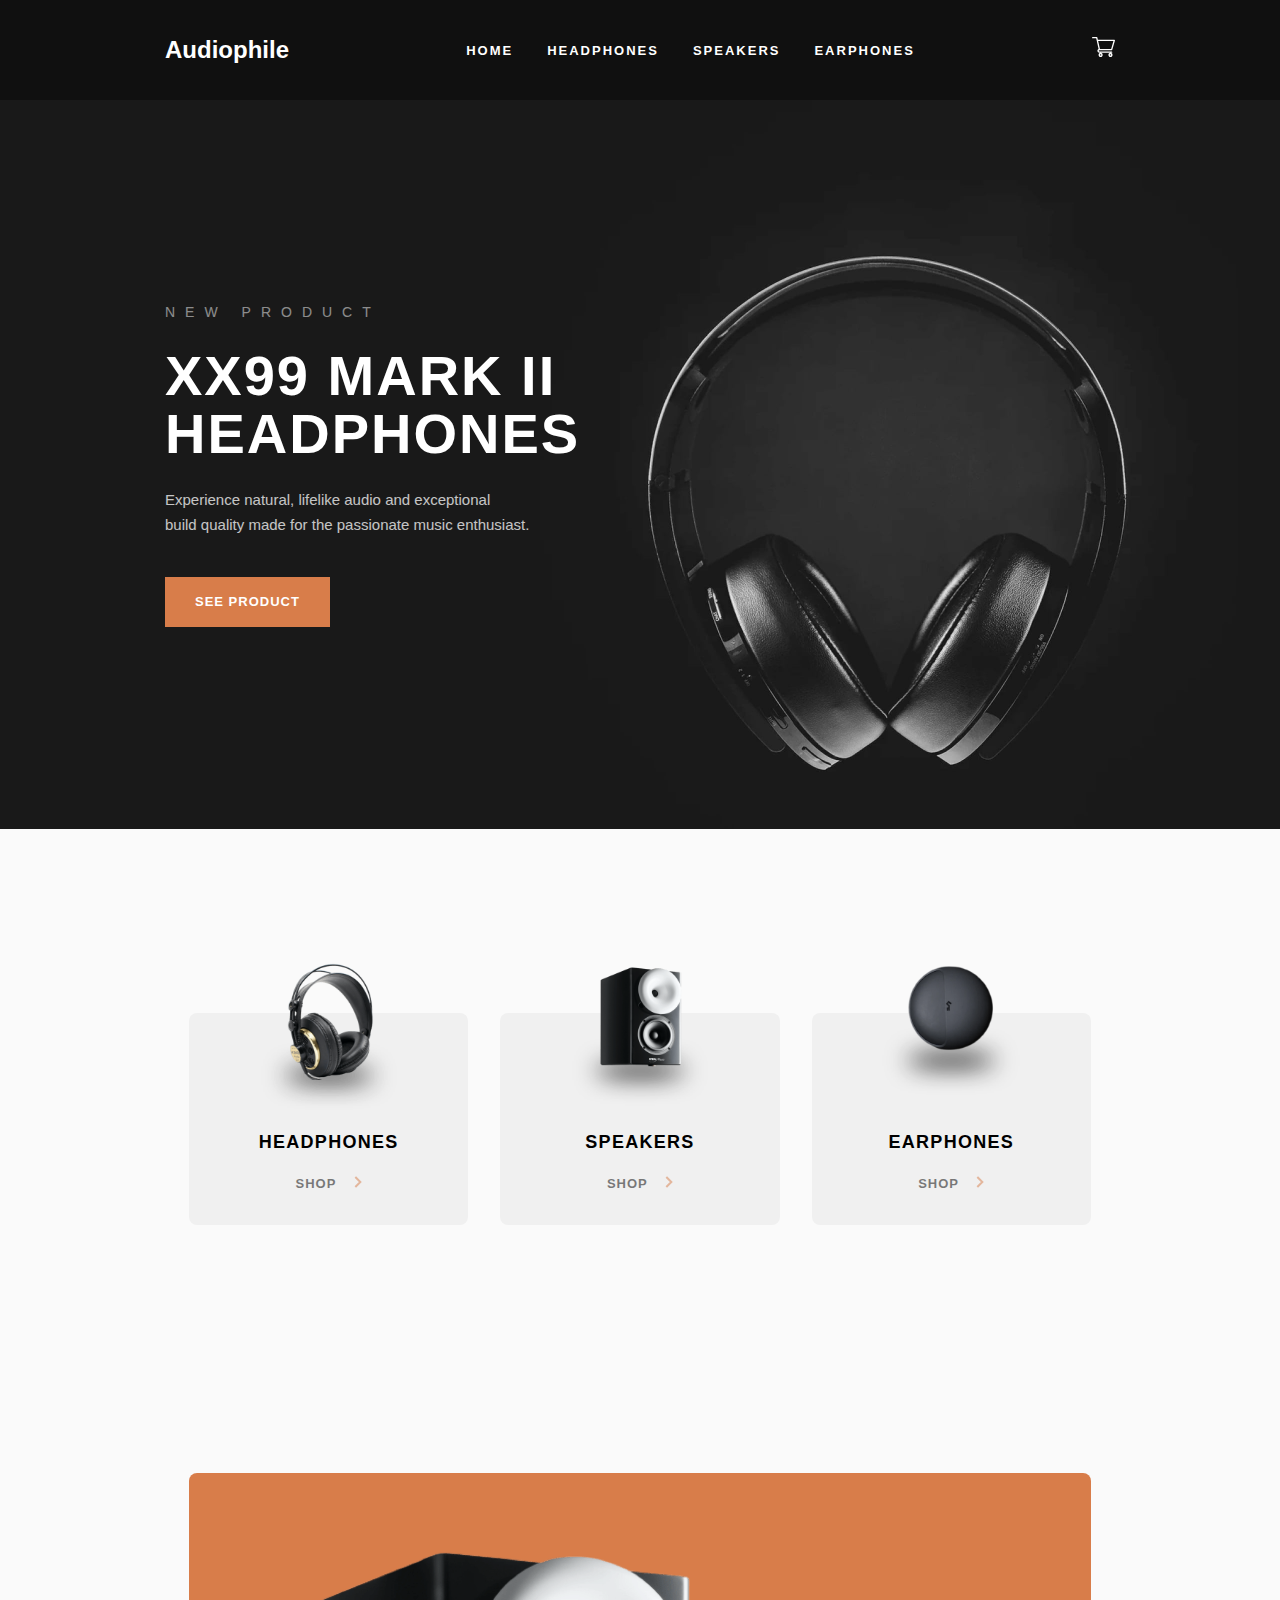
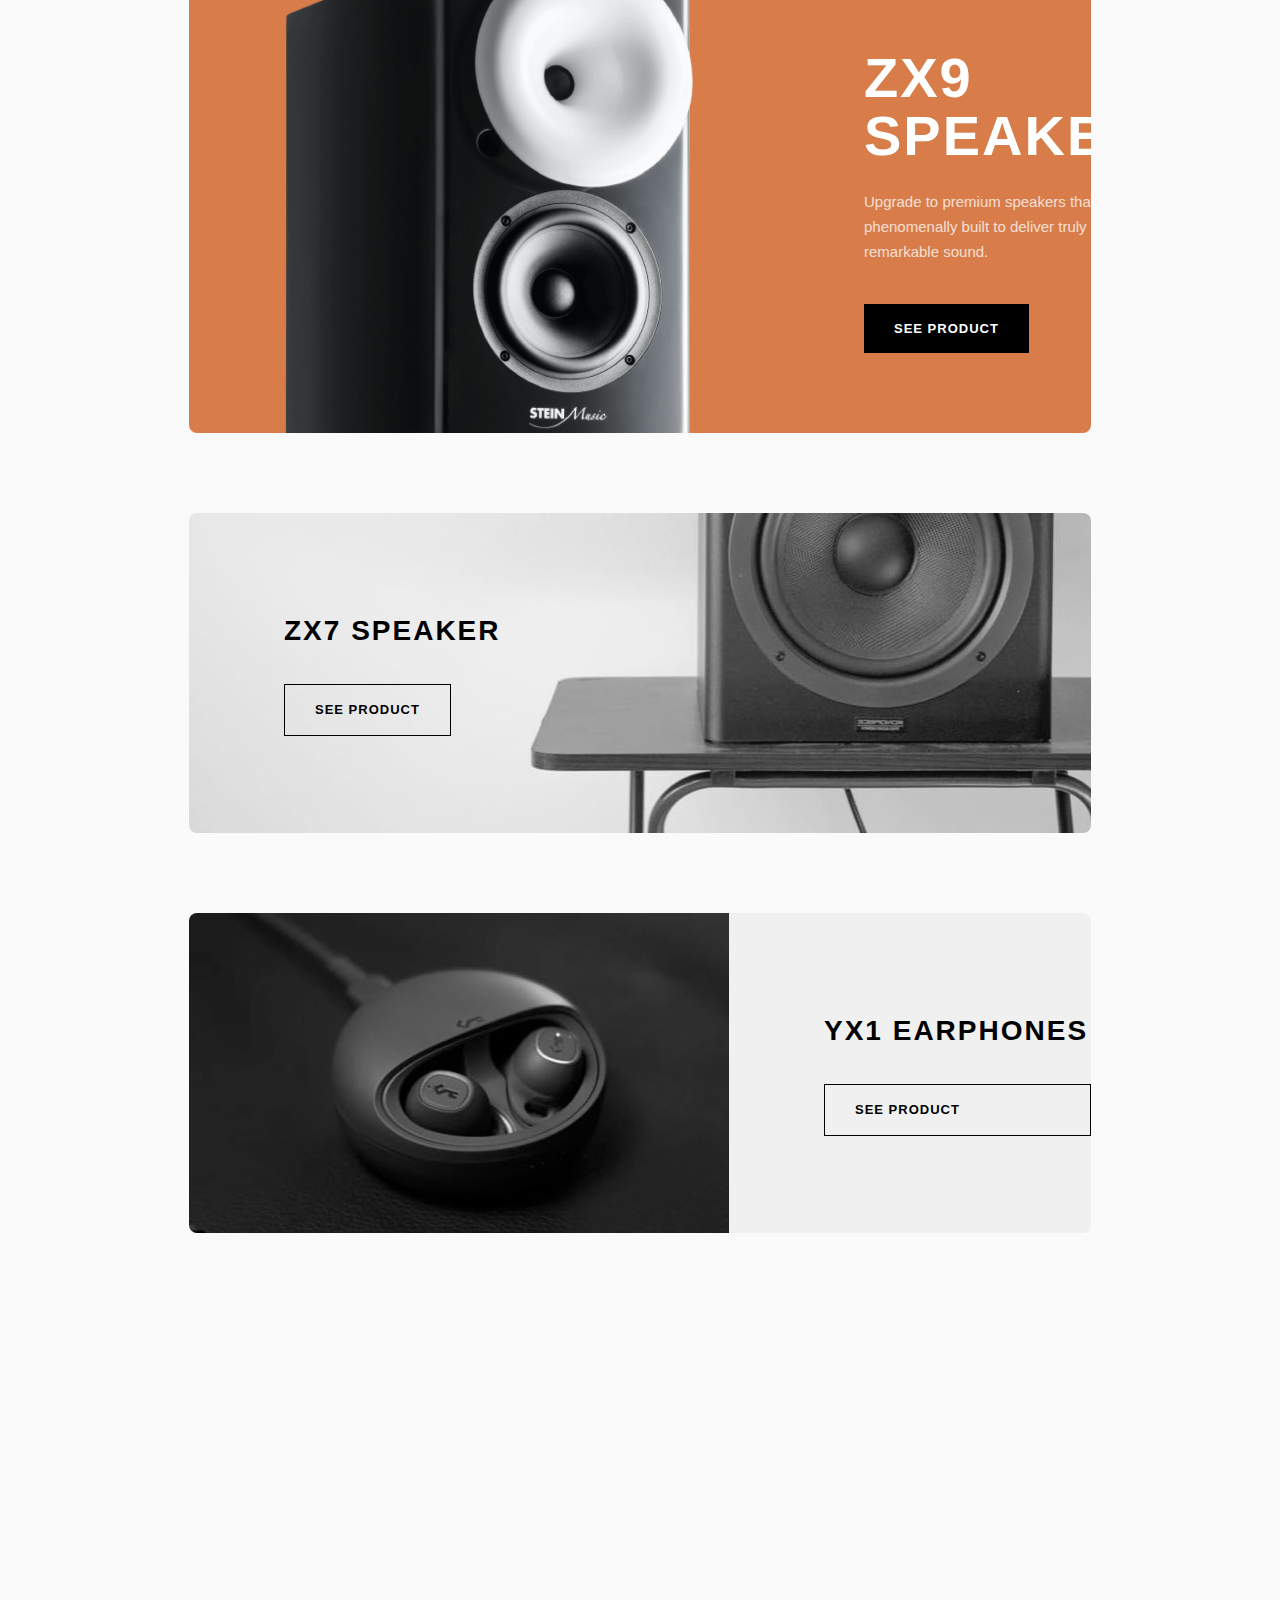
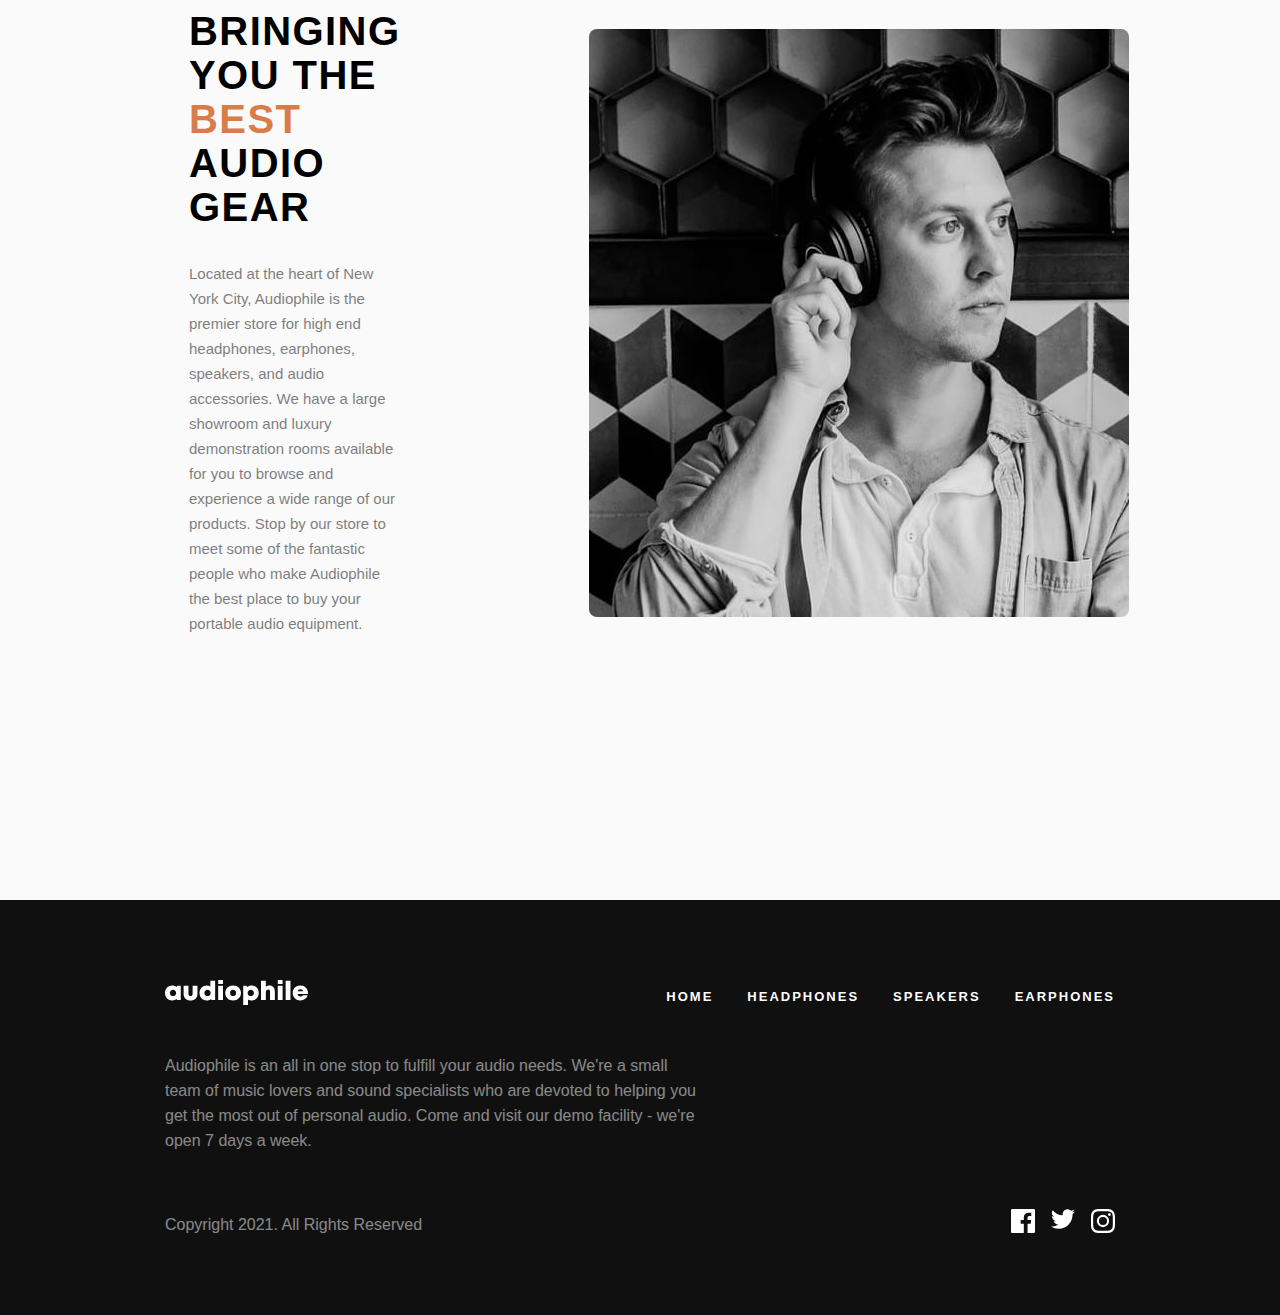
<file: frontend/index.html>
<!DOCTYPE html>
<html lang="en">
<head>
    <meta charset="utf-8" />
    <meta name="viewport" content="width=device-width, initial-scale=1.0" />
    <title>Audiophile - Premium Audio Equipment</title>
    <link rel="stylesheet" href="style/style2.css" />
    <link rel="icon" href="assets/favicon-32x32.png" type="image/png" />
</head>
<body>
    <div class="container full-width">
        <header class="main-header full-width">
            <nav class="navbar">
                <div class="menu-toggle" id="menuToggle">
                    <span></span>
                    <span></span>
                    <span></span>
                </div>
                <div class="logo">
                    <a href="/">Audiophile</a>
                </div>
                <ul class="nav-links">
                    <li><a href="index.html" class="active">HOME</a></li>
                    <li><a href="headphones.html">HEADPHONES</a></li>
                    <li><a href="/speakers">SPEAKERS</a></li>
                    <li><a href="/earphones">EARPHONES</a></li>
                </ul>
                <a href="/cart" class="cart-icon">
                    <img src="assets/shared/desktop/icon-cart.svg" alt="Shopping Cart" />
                </a>
            </nav>
        </header>
      <main>
        <section class="hero full-width" style="background-image: url('assets/home/desktop/image-hero.jpg'); background-size: cover; background-position: center;">
          <div class="hero-content">
            <p class="new-product">NEW PRODUCT</p>
            <h1 class="hero-title">XX99 MARK II<br />HEADPHONES</h1>
            <p class="hero-description">
              Experience natural, lifelike audio and exceptional<br/> build quality made for the passionate music enthusiast.
            </p>
            <a href="/assets/home/xx99-mark-ii" class="cta-button">SEE PRODUCT</a>
          </div>
        </section>
        <section class="product-categories">
          <div class="category-card">
            <img src="assets/shared/desktop/image-category-thumbnail-headphones.png" alt="Headphones" class="category-image" />
            <h2 class="category-title">HEADPHONES</h2>
            <a href="/headphones" class="category-link">SHOP <img src="assets/shared/desktop/icon-arrow-right.svg" alt="Arrow" /></a>
          </div>
          <div class="category-card">
            <img src="assets/shared/desktop/image-category-thumbnail-speakers.png" alt="Speakers" class="category-image" />
            <h2 class="category-title">SPEAKERS</h2>
            <a href="/speakers" class="category-link">SHOP <img src="assets/shared/desktop/icon-arrow-right.svg" alt="Arrow" /></a>
          </div>
          <div class="category-card">
            <img src="assets/shared/desktop/image-category-thumbnail-earphones.png" alt="Earphones" class="category-image" />
            <h2 class="category-title">EARPHONES</h2>
            <a href="/earphones" class="category-link">SHOP <img src="assets/shared/desktop/icon-arrow-right.svg" alt="Arrow" /></a>
          </div>
        </section>
        <section class="featured-products">
          <article class="featured-product large">
            <img src="assets/home/desktop/image-speaker-zx9.png" alt="ZX9 SPEAKER" class="product-image" />
            <div class="product-info">
              <h2 class="product-title">ZX9 SPEAKER</h2>
              <p class="product-description">
                Upgrade to premium speakers that are phenomenally built to deliver truly remarkable sound.
              </p>
              <a href="/product/zx9-speaker" class="cta-button secondary">SEE PRODUCT</a>
            </div>
          </article>
          <article class="featured-product medium" style="background-image: url('assets/home/desktop/image-speaker-zx7.jpg'); background-size: cover; background-position: center;">
            <div class="product-info">
              <h2 class="product-title">ZX7 SPEAKER</h2>
              <a href="/product/zx7-speaker" class="cta-button outline">SEE PRODUCT</a>
            </div>
          </article>
          </article>
          <article class="featured-product small">
            <img src="assets/home/desktop/image-earphones-yx1.jpg" alt="YX1 EARPHONES" class="product-image" />
            <div class="product-info">
              <h2 class="product-title">YX1 EARPHONES</h2>
              <a href="/product/yx1-earphones" class="cta-button outline">SEE PRODUCT</a>
            </div>
          </article>
        </section>
        <section class="about-us">
          <div class="about-content">
            <h2 class="about-title">BRINGING YOU THE <span class="highlight">BEST</span> AUDIO GEAR</h2>
            <p class="about-description">
              Located at the heart of New York City, Audiophile is the premier store for high end headphones, earphones,
              speakers, and audio accessories. We have a large showroom and luxury demonstration rooms available for you
              to browse and experience a wide range of our products. Stop by our store to meet some of the fantastic
              people who make Audiophile the best place to buy your portable audio equipment.
            </p>
          </div>
          <img src="assets/shared/desktop/image-best-gear.jpg" alt="Audiophile showroom" class="about-image" />
        </section>
      </main>
      <footer class="main-footer">
        <div class="footer-content">
            <div class="footer-top">
                <div class="footer-logo">
                    <a href="/"><img src="assets/shared/desktop/logo.svg" alt="Audiophile Logo" class="audiophile-logo"></a>
                </div>
                <nav class="footer-nav">
                    <ul>
                        <li><a href="index.html">HOME</a></li>
                        <li><a href="headphones.html">HEADPHONES</a></li>
                        <li><a href="/speakers">SPEAKERS</a></li>
                        <li><a href="/earphones">EARPHONES</a></li>
                    </ul>
                </nav>
            </div>
            <div class="footer-middle">
                <p class="footer-description">
                    Audiophile is an all in one stop to fulfill your audio needs. We're a small team of music lovers and sound specialists who are devoted to helping you get the most out of personal audio. Come and visit our demo facility - we're open 7 days a week.
                </p>
            </div>
            <div class="footer-bottom">
                <p class="copyright">Copyright 2021. All Rights Reserved</p>
                <div class="social-links">
                    <a href="#" aria-label="Facebook"><img src="assets/shared/desktop/icon-facebook.svg" alt="Facebook icon"></a>
                    <a href="#" aria-label="Twitter"><img src="assets/shared/desktop/icon-twitter.svg" alt="Twitter icon"></a>
                    <a href="#" aria-label="Instagram"><img src="assets/shared/desktop/icon-instagram.svg" alt="Instagram icon"></a>
                </div>
            </div>
        </div>
    </footer>
    </div>

    <script>
        function setVH() {
            let vh = window.innerHeight * 0.01;
            document.documentElement.style.setProperty('--vh', `${vh}px`);
        }
        
        window.addEventListener('resize', setVH);
        setVH();
    </script>
  </body>
</html>
</file>
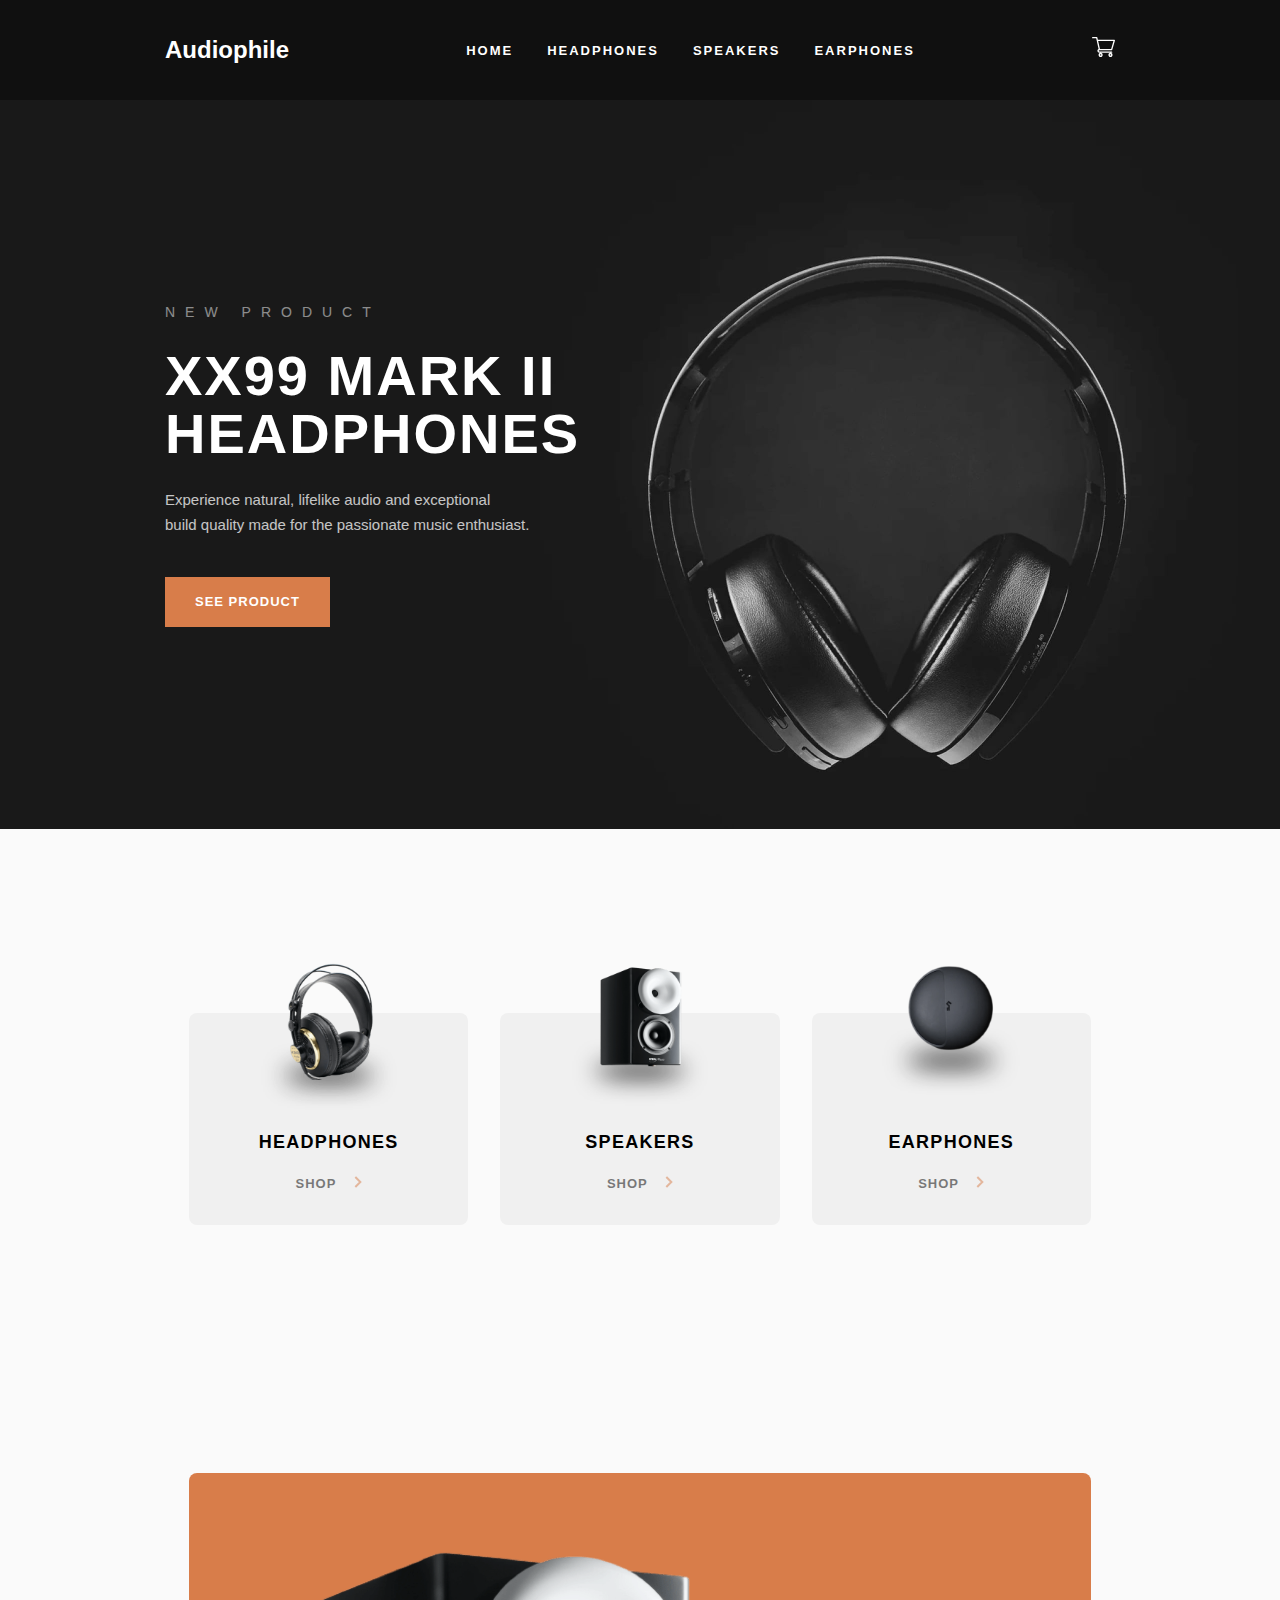
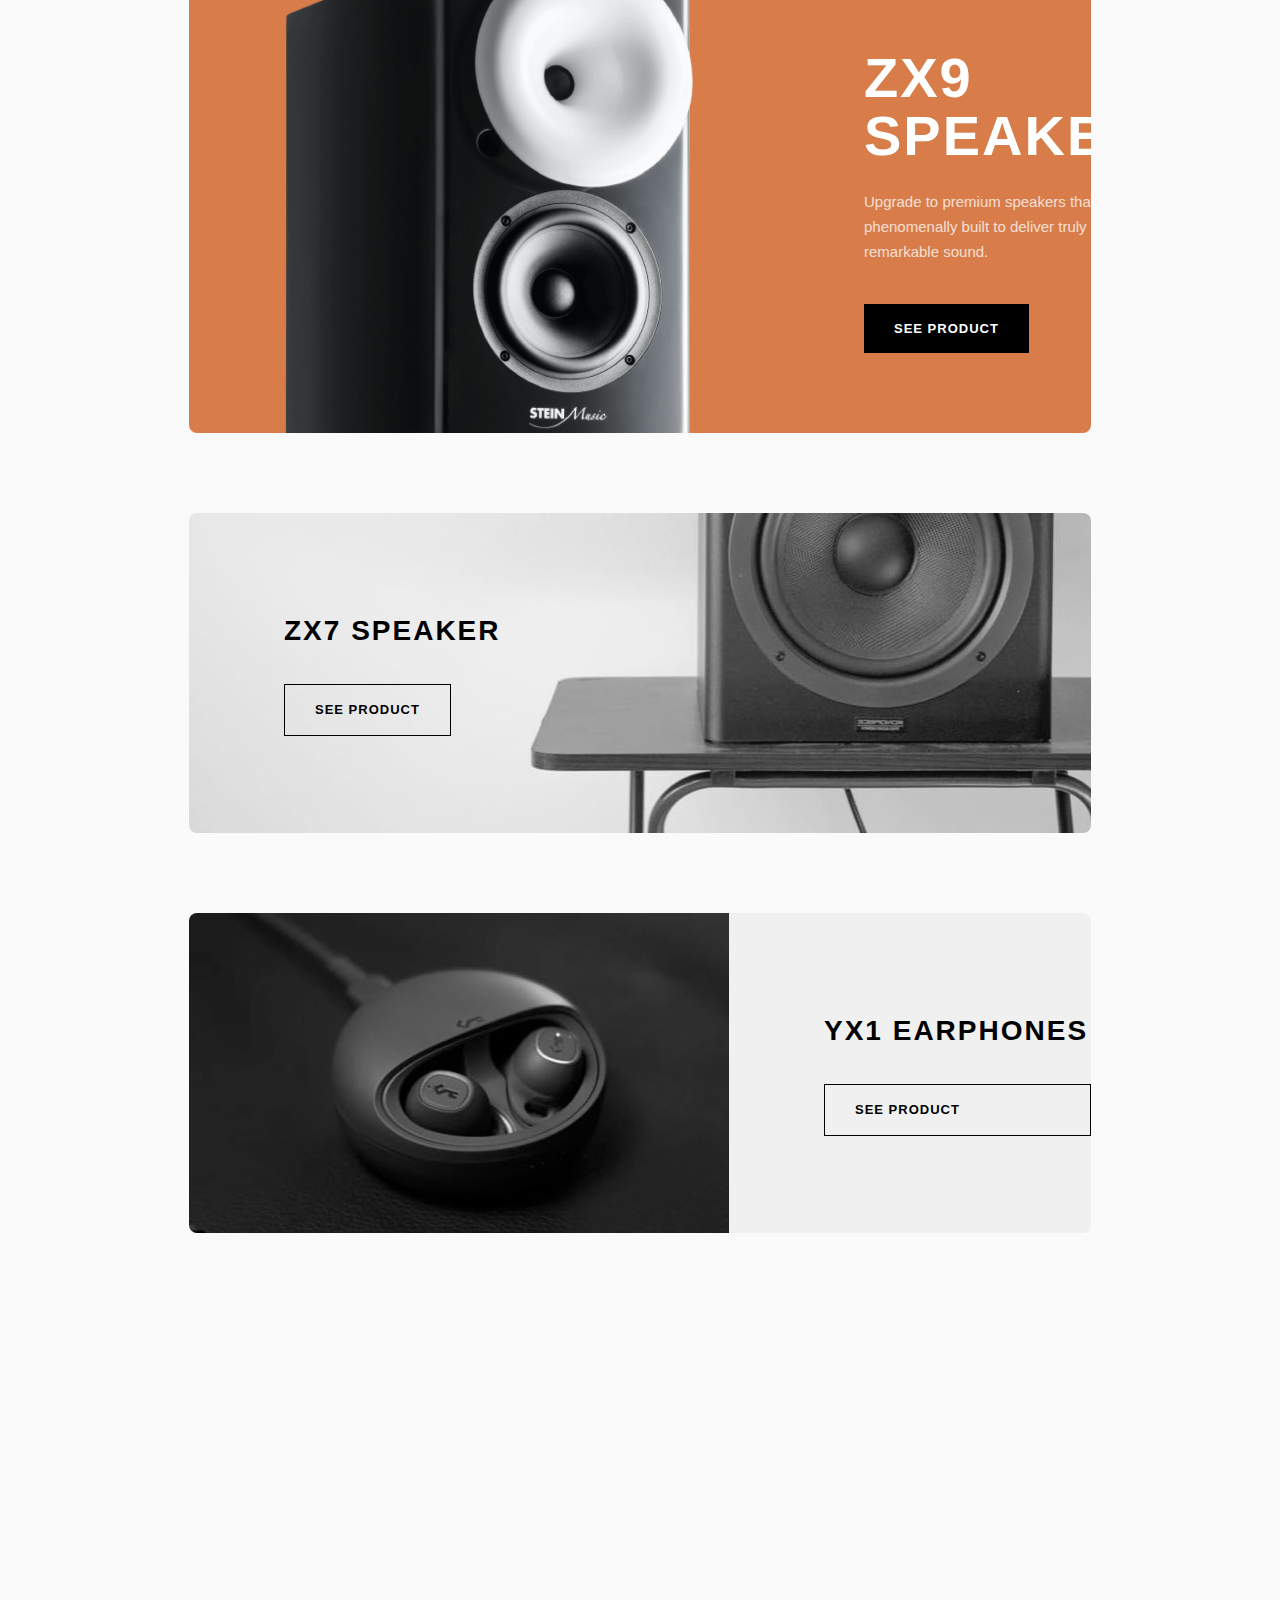
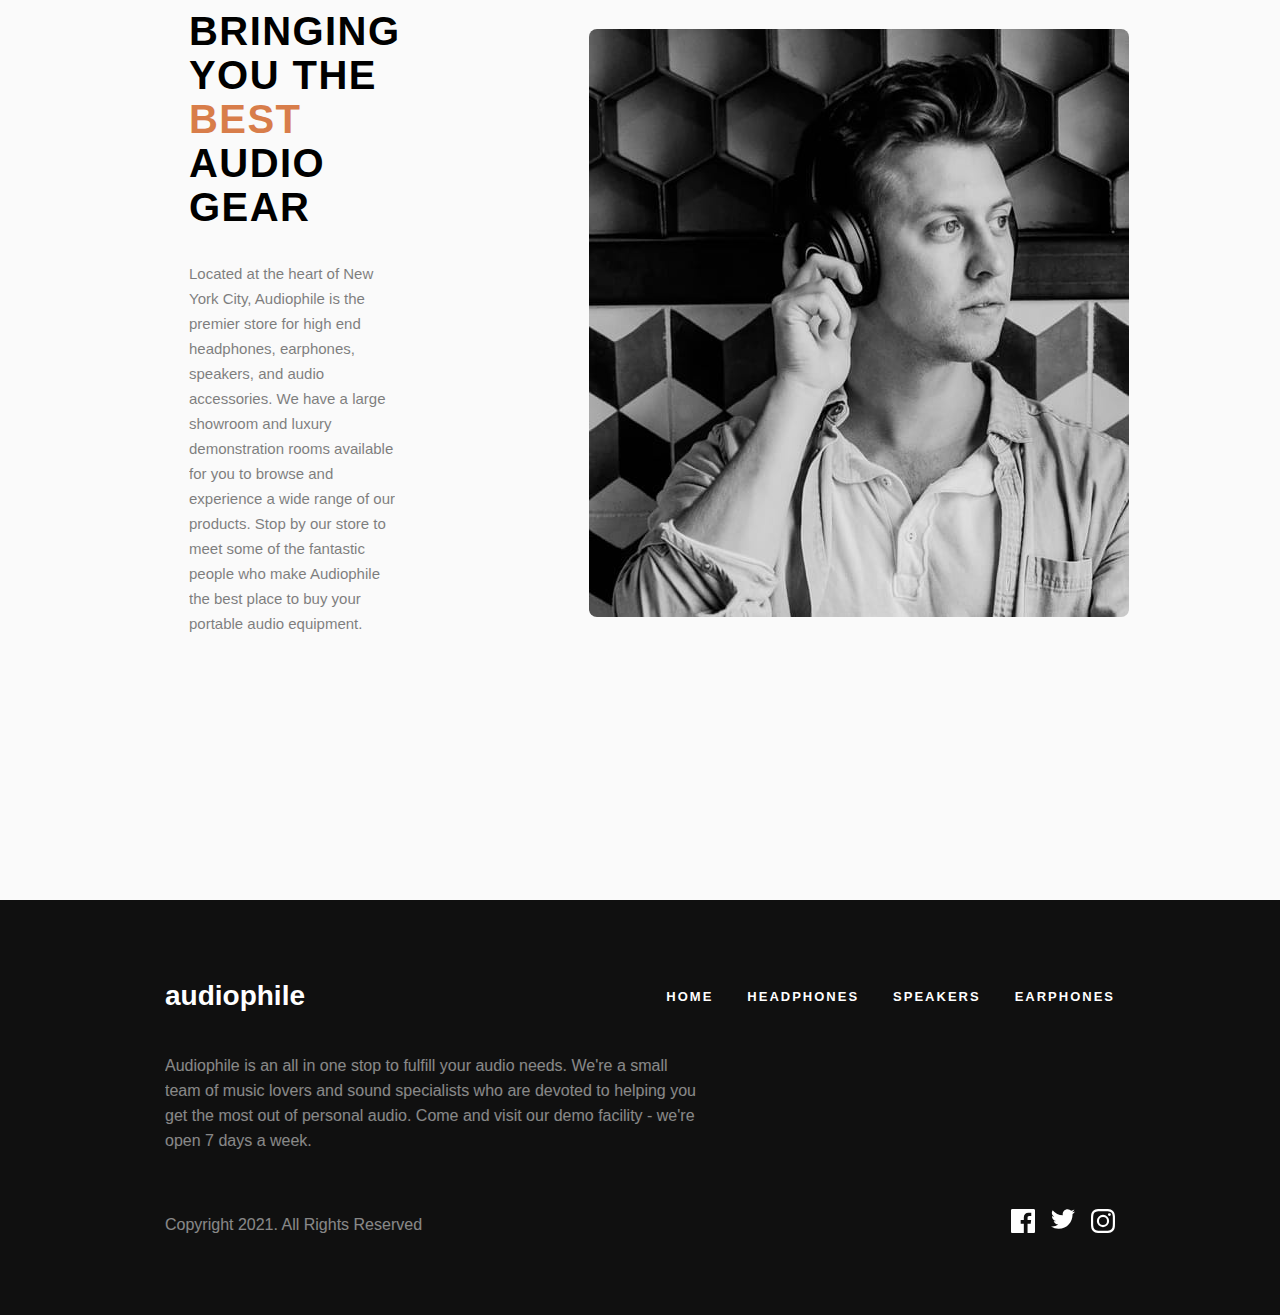
<file: frontend/index2.html>
<!DOCTYPE html>
<html lang="en">
<head>
    <meta charset="utf-8" />
    <meta name="viewport" content="width=device-width, initial-scale=1.0" />
    <title>Audiophile - Premium Audio Equipment</title>
    <link rel="stylesheet" href="style/style2.css" />
</head>
<body>
    <div class="container full-width">
        <header class="main-header full-width">
            <nav class="navbar">
                <div class="menu-toggle" id="menuToggle">
                    <span></span>
                    <span></span>
                    <span></span>
                </div>
                <div class="logo">
                    <a href="/">Audiophile</a>
                </div>
                <ul class="nav-links">
                    <li><a href="/" class="active">HOME</a></li>
                    <li><a href="/headphones">HEADPHONES</a></li>
                    <li><a href="/speakers">SPEAKERS</a></li>
                    <li><a href="/earphones">EARPHONES</a></li>
                </ul>
                <a href="/cart" class="cart-icon">
                    <img src="assets/shared/desktop/icon-cart.svg" alt="Shopping Cart" />
                </a>
            </nav>
        </header>
      <main>
        <section class="hero full-width" style="background-image: url('assets/home/desktop/image-hero.jpg'); background-size: cover; background-position: center;">
          <div class="hero-content">
            <p class="new-product">NEW PRODUCT</p>
            <h1 class="hero-title">XX99 MARK II<br />HEADPHONES</h1>
            <p class="hero-description">
              Experience natural, lifelike audio and exceptional<br/> build quality made for the passionate music enthusiast.
            </p>
            <a href="/assets/home/xx99-mark-ii" class="cta-button">SEE PRODUCT</a>
          </div>
        </section>
        <section class="product-categories">
          <div class="category-card">
            <img src="assets/shared/desktop/image-category-thumbnail-headphones.png" alt="Headphones" class="category-image" />
            <h2 class="category-title">HEADPHONES</h2>
            <a href="/headphones" class="category-link">SHOP <img src="assets/shared/desktop/icon-arrow-right.svg" alt="Arrow" /></a>
          </div>
          <div class="category-card">
            <img src="assets/shared/desktop/image-category-thumbnail-speakers.png" alt="Speakers" class="category-image" />
            <h2 class="category-title">SPEAKERS</h2>
            <a href="/speakers" class="category-link">SHOP <img src="assets/shared/desktop/icon-arrow-right.svg" alt="Arrow" /></a>
          </div>
          <div class="category-card">
            <img src="assets/shared/desktop/image-category-thumbnail-earphones.png" alt="Earphones" class="category-image" />
            <h2 class="category-title">EARPHONES</h2>
            <a href="/earphones" class="category-link">SHOP <img src="assets/shared/desktop/icon-arrow-right.svg" alt="Arrow" /></a>
          </div>
        </section>
        <section class="featured-products">
          <article class="featured-product large">
            <img src="assets/home/desktop/image-speaker-zx9.png" alt="ZX9 SPEAKER" class="product-image" />
            <div class="product-info">
              <h2 class="product-title">ZX9 SPEAKER</h2>
              <p class="product-description">
                Upgrade to premium speakers that are phenomenally built to deliver truly remarkable sound.
              </p>
              <a href="/product/zx9-speaker" class="cta-button secondary">SEE PRODUCT</a>
            </div>
          </article>
          <article class="featured-product medium" style="background-image: url('assets/home/desktop/image-speaker-zx7.jpg'); background-size: cover; background-position: center;">
            <div class="product-info">
              <h2 class="product-title">ZX7 SPEAKER</h2>
              <a href="/product/zx7-speaker" class="cta-button outline">SEE PRODUCT</a>
            </div>
          </article>
          </article>
          <article class="featured-product small">
            <img src="assets/home/desktop/image-earphones-yx1.jpg" alt="YX1 EARPHONES" class="product-image" />
            <div class="product-info">
              <h2 class="product-title">YX1 EARPHONES</h2>
              <a href="/product/yx1-earphones" class="cta-button outline">SEE PRODUCT</a>
            </div>
          </article>
        </section>
        <section class="about-us">
          <div class="about-content">
            <h2 class="about-title">BRINGING YOU THE <span class="highlight">BEST</span> AUDIO GEAR</h2>
            <p class="about-description">
              Located at the heart of New York City, Audiophile is the premier store for high end headphones, earphones,
              speakers, and audio accessories. We have a large showroom and luxury demonstration rooms available for you
              to browse and experience a wide range of our products. Stop by our store to meet some of the fantastic
              people who make Audiophile the best place to buy your portable audio equipment.
            </p>
          </div>
          <img src="assets/shared/desktop/image-best-gear.jpg" alt="Audiophile showroom" class="about-image" />
        </section>
      </main>
      <footer class="main-footer">
        <div class="footer-content">
            <div class="footer-top">
                <div class="footer-logo">
                    <a href="/" class="audiophile">audiophile</a>
                </div>
                <nav class="footer-nav">
                    <ul>
                        <li><a href="/">HOME</a></li>
                        <li><a href="/headphones">HEADPHONES</a></li>
                        <li><a href="/speakers">SPEAKERS</a></li>
                        <li><a href="/earphones">EARPHONES</a></li>
                    </ul>
                </nav>
            </div>
            <div class="footer-middle">
                <p class="footer-description">
                    Audiophile is an all in one stop to fulfill your audio needs. We're a small team of music lovers and sound specialists who are devoted to helping you get the most out of personal audio. Come and visit our demo facility - we're open 7 days a week.
                </p>
            </div>
            <div class="footer-bottom">
                <p class="copyright">Copyright 2021. All Rights Reserved</p>
                <div class="social-links">
                    <a href="#" aria-label="Facebook"><img src="assets/shared/desktop/icon-facebook.svg" alt="Facebook icon"></a>
                    <a href="#" aria-label="Twitter"><img src="assets/shared/desktop/icon-twitter.svg" alt="Twitter icon"></a>
                    <a href="#" aria-label="Instagram"><img src="assets/shared/desktop/icon-instagram.svg" alt="Instagram icon"></a>
                </div>
            </div>
        </div>
    </footer>
    </div>

    <script>
        // Add this JavaScript to ensure proper viewport height on mobile
        function setVH() {
            let vh = window.innerHeight * 0.01;
            document.documentElement.style.setProperty('--vh', `${vh}px`);
        }
        
        window.addEventListener('resize', setVH);
        setVH();
    </script>
  </body>
</html>
</file>
<file: frontend/style/style2.css>
/* Reset and Base Styles */
* {
    margin: 0;
    padding: 0;
    box-sizing: border-box;
}

:root {
    --primary-color: #d87d4a;
    --secondary-color: #101010;
    --text-color: #000000;
    --white: #ffffff;
    --gray: #f1f1f1;
}

body {
    font-family: "Manrope", sans-serif;
    line-height: 1.5;
    margin: 0;
    padding: 0;
    width: 100%;
    overflow-x: hidden;
}

.container {
    max-width: 1440px;
    margin: 0 auto;
    padding: 0 24px;
    width: 100%;
}

/* Header and Navigation */
.main-header {
    background-color: #101010;
    width: 100vw;
    margin: 0;
    padding: 32px 0;
    position: relative;
    left: 50%;
    right: 50%;
    margin-left: -50vw;
    margin-right: -50vw;
}

.navbar {
    max-width: 1440px;
    margin: 0 auto;
    padding: 0 165px;
    display: flex;
    justify-content: space-between;
    align-items: center;
}

.menu-toggle {
    display: none;
}

.nav-links {
    display: flex;
    gap: 2rem;
    list-style: none;
}

.nav-links a {
    color: var(--white);
    text-decoration: none;
    font-size: 0.9rem;
    font-weight: 700;
    letter-spacing: 2px;
    transition: color 0.3s;
}

.nav-links a:hover {
    color: var(--primary-color);
}

/* Hero Section */
.hero {
    background-color: var(--secondary-color);
    width: 100vw;
    margin: 0;
    padding: 0;
    position: relative;
    left: 50%;
    right: 50%;
    margin-left: -50vw;
    margin-right: -50vw;
    min-height: 729px;
    display: flex;
    align-items: center;
}

.hero-content {
    max-width: 1440px;
    width: 100%;
    margin: 0 auto;
    padding: 0 165px;
    color: var(--white);
}

/* Product Categories */
.product-categories {
    display: grid;
    grid-template-columns: repeat(auto-fit, minmax(300px, 1fr));
    gap: 2rem;
    padding: 4rem 0;
}

.category-card {
    background: var(--gray);
    border-radius: 8px;
    padding: 2rem;
    text-align: center;
    position: relative;
}

/* Featured Products */
.featured-products {
    display: grid;
    gap: 2rem;
    padding: 4rem 0;
}

.featured-product {
    border-radius: 8px;
    overflow: hidden;
}

.featured-product.large {
    display: grid;
    grid-template-columns: repeat(auto-fit, minmax(300px, 1fr));
    gap: 2rem;
    background: var(--primary-color);
    padding: 4rem;
}

/* About Section */
.about-us {
    display: grid;
    grid-template-columns: repeat(auto-fit, minmax(300px, 1fr));
    gap: 4rem;
    padding: 4rem 0;
}

/* Footer */
.main-footer {
    background-color: #101010;
    width: 100vw;
    margin: 0;
    padding: 75px 0;
    position: relative;
    left: 50%;
    right: 50%;
    margin-left: -50vw;
    margin-right: -50vw;
}

.footer-content {
    max-width: 1440px;
    margin: 0 auto;
    padding: 0 165px;
    color: var(--white);
}

.footer-top {
    display: flex;
    justify-content: space-between;
    align-items: center;
    margin-bottom: 36px;
}

.footer-logo a {
    color: var(--white);
    text-decoration: none;
    font-size: 28px;
    font-weight: 700;
    text-transform: lowercase;
}

.footer-nav ul {
    display: flex;
    gap: 34px;
    list-style: none;
}

.footer-nav a {
    color: var(--white);
    text-decoration: none;
    font-size: 13px;
    font-weight: 700;
    letter-spacing: 2px;
    transition: color 0.3s;
}

.footer-nav a:hover {
    color: var(--primary-color);
}

.footer-middle {
    max-width: 540px;
    margin-bottom: 56px;
}

.footer-description {
    color: var(--white);
    opacity: 0.5;
    line-height: 25px;
}

.footer-bottom {
    display: flex;
    justify-content: space-between;
    align-items: center;
}

.copyright {
    color: var(--white);
    opacity: 0.5;
}

.social-links {
    display: flex;
    gap: 16px;
}

.social-links a {
    transition: opacity 0.3s;
}

.social-links a:hover {
    opacity: 0.7;
}

@media (max-width: 1024px) {
    .navbar,
    .footer-content {
        padding: 0 40px;
    }

    .hero-content {
        padding: 0 40px;
    }
}

@media (max-width: 768px) {
    .menu-toggle {
        display: block;
        cursor: pointer;
    }

    .menu-toggle span {
        display: block;
        width: 25px;
        height: 3px;
        background: var(--white);
        margin: 5px 0;
        transition: 0.3s;
    }

    .nav-links {
        display: none;
        position: absolute;
        top: 100%;
        left: 0;
        right: 0;
        background: var(--secondary-color);
        padding: 2rem;
        flex-direction: column;
        text-align: center;
    }

    .nav-links.active {
        display: flex;
    }

    .featured-product.large {
        text-align: center;
    }

    .navbar,
    .footer-content {
        padding: 0 24px;
    }
    
    .hero {
        min-height: 600px;
    }

    .footer-content {
        padding: 0 24px;
    }
    
    .footer-top {
        flex-direction: column;
        align-items: flex-start;
        gap: 32px;
    }
    
    .footer-nav ul {
        flex-direction: column;
        gap: 16px;
    }
}

@media (max-width: 480px) {
    .hero {
        min-height: 500px;
    }

    .hero-content {
        text-align: center;
        padding: 0 16px;
    }

    .product-categories {
        grid-template-columns: 1fr;
    }

    .footer-content {
        padding: 0 24px;
        text-align: center;
    }
    
    .footer-top {
        align-items: center;
    }
    
    .footer-middle {
        margin: 0 auto 48px;
    }
    
    .footer-bottom {
        flex-direction: column;
        gap: 48px;
    }
    
    .social-links {
        justify-content: center;
    }
}

/* Utility Classes */
.btn {
    display: inline-block;
    padding: 1rem 2rem;
    border: none;
    border-radius: 4px;
    font-weight: 700;
    text-decoration: none;
    cursor: pointer;
    transition: all 0.3s;
}

.btn-primary {
    background: var(--primary-color);
    color: var(--white);
}

.btn-primary:hover {
    background: #e59165;
}

.btn-outline {
    background: transparent;
    border: 1px solid var(--text-color);
    color: var(--text-color);
}

.btn-outline:hover {
    background: var(--text-color);
    color: var(--white);
}

/* Inject original CSS here */
  
/* Global Styles */
body {
    font-family: "Manrope", sans-serif;
    color: #000000;
    background-color: #fafafa;
}
  
.desktop-home {
    max-width: 1440px;
    margin: 0 auto;
}
  
/* Header Styles */
.main-header {
    background-color: #101010;
    width: 100vw;
    margin: 0;
    padding: 32px 0;
    position: relative;
    left: 50%;
    right: 50%;
    margin-left: -50vw;
    margin-right: -50vw;
}

.navbar {
    max-width: 1440px;
    margin: 0 auto;
    padding: 0 165px;
    display: flex;
    justify-content: space-between;
    align-items: center;
}
  
.logo a {
    font-weight: 700;
    color: #ffffff;
    font-size: 24px;
    text-decoration: none;
}
  
.nav-links {
    display: flex;
    list-style: none;
    gap: 34px;
}
  
.nav-links a {
    font-weight: 700;
    color: #ffffff;
    font-size: 13px;
    letter-spacing: 2px;
    text-decoration: none;
}
  
.cart-icon img {
    width: 23px;
    height: 20px;
}
  
/* Hero Section */
.hero {
    background-color: var(--secondary-color);
    width: 100vw;
    margin: 0;
    padding: 0;
    position: relative;
    left: 50%;
    right: 50%;
    margin-left: -50vw;
    margin-right: -50vw;
    min-height: 729px;
    display: flex;
    align-items: center;
}

.hero-content {
    max-width: 1440px;
    width: 100%;
    margin: 0 auto;
    padding: 0 165px;
    color: var(--white);
}
  
.new-product {
    opacity: 0.5;
    font-weight: 400;
    color: #ffffff;
    font-size: 14px;
    letter-spacing: 10px;
    margin-bottom: 24px;
}
  
.hero-title {
    font-weight: 700;
    color: #ffffff;
    font-size: 56px;
    letter-spacing: 2px;
    line-height: 58px;
    margin-bottom: 24px;
}
  
.hero-description {
    opacity: 0.75;
    font-weight: 500;
    color: #ffffff;
    font-size: 15px;
    line-height: 25px;
    margin-bottom: 40px;
}
  
.cta-button {
    display: inline-block;
    padding: 15px 30px;
    background-color: #d87d4a;
    color: #ffffff;
    font-weight: 700;
    font-size: 13px;
    letter-spacing: 1px;
    text-decoration: none;
}
  
/* Product Categories */
.product-categories {
    display: flex;
    justify-content: space-between;
    margin: 120px 165px;
}
  
.category-card {
    background-color: #f0f0f0;
    border-radius: 8px;
    padding: 116px 0 30px;
    text-align: center;
    position: relative;
    width: 350px;
}
  
.category-image {
    position: absolute;
    top: -50px;
    left: 50%;
    transform: translateX(-50%);
    max-width: 160px;
}
  
.category-title {
    font-weight: 700;
    font-size: 18px;
    letter-spacing: 1.29px;
    margin-bottom: 15px;
}
  
.category-link {
    font-weight: 700;
    color: #000000;
    opacity: 0.5;
    font-size: 13px;
    letter-spacing: 1px;
    text-decoration: none;
}
  
.category-link img {
    margin-left: 13px;
}
  
/* Featured Products */
.featured-products {
    margin: 0 165px;
}
  
.featured-product {
    margin-bottom: 48px;
    border-radius: 8px;
    overflow: hidden;
}
  
.featured-product.large {
    background-color: #d87d4a;
    color: #ffffff;
    display: flex;
    align-items: center;
    padding: 96px 95px 0;
    height: 560px;
}
  
.featured-product.large .product-image {
    flex: 1;
    max-width: 410px;
    margin-right: 138px;
}
  
.featured-product.large .product-info {
    flex: 1;
}
  
.featured-product.large .product-title {
    font-size: 56px;
    font-weight: 700;
    letter-spacing: 2px;
    line-height: 58px;
    margin-bottom: 24px;
}
  
.featured-product.large .product-description {
    font-size: 15px;
    line-height: 25px;
    opacity: 0.75;
    margin-bottom: 40px;
}
  
.featured-product.medium {
    background-image: url(./img/bitmap-3.png);
    background-size: cover;
    height: 320px;
    display: flex;
    align-items: center;
    padding-left: 95px;
}
  
.featured-product.medium .product-title {
    font-size: 28px;
    font-weight: 700;
    letter-spacing: 2px;
    margin-bottom: 32px;
}
  
.featured-product.small {
    display: flex;
    height: 320px;
}
  
.featured-product.small .product-image,
.featured-product.small .product-info {
    flex: 1;
}
  
.featured-product.small .product-info {
    background-color: #f0f0f0;
    display: flex;
    flex-direction: column;
    justify-content: center;
    padding-left: 95px;
}
  
.featured-product.small .product-title {
    font-size: 28px;
    font-weight: 700;
    letter-spacing: 2px;
    margin-bottom: 32px;
}
  
.cta-button.secondary {
    background-color: #000000;
}
  
.cta-button.outline {
    background-color: transparent;
    border: 1px solid #000000;
    color: #000000;
}
  
/* About Us Section */
.about-us {
    display: flex;
    align-items: center;
    margin: 200px 165px;
}
  
.about-content {
    flex: 1;
    margin-right: 125px;
}
  
.about-title {
    font-size: 40px;
    font-weight: 700;
    letter-spacing: 1.43px;
    line-height: 44px;
    margin-bottom: 32px;
}
  
.about-title .highlight {
    color: #d87d4a;
}
  
.about-description {
    font-size: 15px;
    line-height: 25px;
    opacity: 0.5;
}
  
.about-image {
    flex: 1;
    max-width: 540px;
    border-radius: 8px;
}
  
/* Footer Styles */
.main-footer {
    background-color: #101010;
    width: 100vw;
    margin: 0;
    padding: 75px 0;
    position: relative;
    left: 50%;
    right: 50%;
    margin-left: -50vw;
    margin-right: -50vw;
}
  
.footer-content {
    max-width: 1440px;
    margin: 0 auto;
    padding: 0 165px;
    color: var(--white);
}

.footer-top {
    display: flex;
    justify-content: space-between;
    align-items: center;
    margin-bottom: 36px;
}

.footer-logo a {
    color: var(--white);
    text-decoration: none;
    font-size: 28px;
    font-weight: 700;
    text-transform: lowercase;
}

.footer-nav ul {
    display: flex;
    gap: 34px;
    list-style: none;
}

.footer-nav a {
    color: var(--white);
    text-decoration: none;
    font-size: 13px;
    font-weight: 700;
    letter-spacing: 2px;
    transition: color 0.3s;
}

.footer-nav a:hover {
    color: var(--primary-color);
}

.footer-middle {
    max-width: 540px;
    margin-bottom: 56px;
}

.footer-description {
    color: var(--white);
    opacity: 0.5;
    line-height: 25px;
}

.footer-bottom {
    display: flex;
    justify-content: space-between;
    align-items: center;
}

.copyright {
    color: var(--white);
    opacity: 0.5;
}

.social-links {
    display: flex;
    gap: 16px;
}

.social-links a {
    transition: opacity 0.3s;
}

.social-links a:hover {
    opacity: 0.7;
}

@media (max-width: 1024px) {
    .navbar,
    .footer-content {
        padding: 0 40px;
    }

    .hero-content {
        padding: 0 40px;
    }
}

@media (max-width: 768px) {
    .menu-toggle {
        display: block;
        cursor: pointer;
    }

    .menu-toggle span {
        display: block;
        width: 25px;
        height: 3px;
        background: var(--white);
        margin: 5px 0;
        transition: 0.3s;
    }

    .nav-links {
        display: none;
        position: absolute;
        top: 100%;
        left: 0;
        right: 0;
        background: var(--secondary-color);
        padding: 2rem;
        flex-direction: column;
        text-align: center;
    }

    .nav-links.active {
        display: flex;
    }

    .featured-product.large {
        text-align: center;
    }

    .navbar,
    .footer-content {
        padding: 0 24px;
    }
    
    .hero {
        min-height: 600px;
    }

    .footer-content {
        padding: 0 24px;
    }
    
    .footer-top {
        flex-direction: column;
        align-items: flex-start;
        gap: 32px;
    }
    
    .footer-nav ul {
        flex-direction: column;
        gap: 16px;
    }
}

@media (max-width: 480px) {
    .hero {
        min-height: 500px;
    }

    .hero-content {
        text-align: center;
        padding: 0 16px;
    }

    .product-categories {
        grid-template-columns: 1fr;
    }

    .footer-content {
        padding: 0 24px;
        text-align: center;
    }
    
    .footer-top {
        align-items: center;
    }
    
    .footer-middle {
        margin: 0 auto 48px;
    }
    
    .footer-bottom {
        flex-direction: column;
        gap: 48px;
    }
    
    .social-links {
        justify-content: center;
    }



    


   


    
}
</file>
